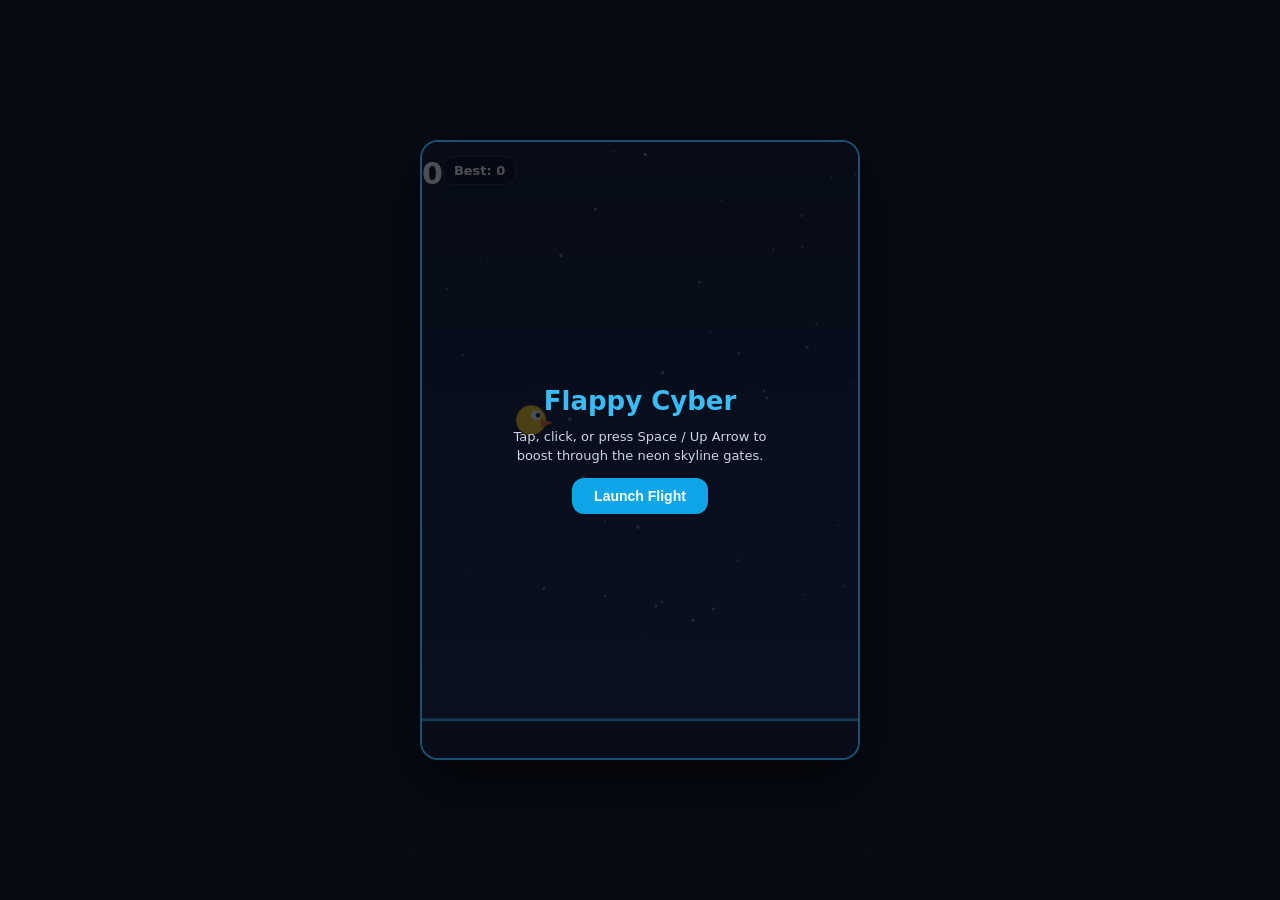
<file: public/games/flappy-cyber.html>
<!doctype html>
<html lang="en">
<head>
  <meta charset="UTF-8" />
  <meta name="viewport" content="width=device-width, initial-scale=1.0" />
  <title>Flappy Cyber — HTML Game</title>
  <style>
    * { box-sizing: border-box; margin: 0; padding: 0; }
    html, body { height: 100%; background: #070b14; color: #fff; font-family: system-ui, -apple-system, sans-serif; overflow: hidden; user-select: none; }
    .wrap { height: 100%; display: flex; align-items: center; justify-content: center; padding: 12px; }
    .card { position: relative; width: min(94vw, 440px); height: min(88vh, 620px); border-radius: 18px; overflow: hidden; border: 2px solid rgba(56,189,248,0.35); background: #0b1528; box-shadow: 0 24px 60px rgba(0,0,0,0.6); }
    canvas { width: 100%; height: 100%; display: block; cursor: pointer; }
    .hud { position: absolute; top: 14px; inset-x: 16px; display: flex; justify-content: space-between; pointer-events: none; font-weight: 800; text-shadow: 0 2px 8px rgba(0,0,0,0.8); }
    .score { font-size: 30px; color: #fff; }
    .best { font-size: 13px; background: rgba(0,0,0,0.45); padding: 6px 10px; border-radius: 10px; border: 1px solid rgba(255,255,255,0.15); align-self: flex-start; }
    .overlay { position: absolute; inset: 0; background: rgba(7,11,20,0.72); display: flex; flex-direction: column; align-items: center; justify-content: center; gap: 12px; text-align: center; padding: 24px; }
    .overlay.hidden { display: none; }
    .overlay h1 { font-size: 26px; color: #38bdf8; }
    .overlay p { font-size: 13px; color: #cbd5e1; max-width: 260px; line-height: 1.45; }
    button { background: #0ea5e9; color: #fff; border: none; border-radius: 12px; padding: 10px 22px; font-size: 14px; font-weight: 700; cursor: pointer; }
    button:hover { background: #38bdf8; }
  </style>
</head>
<body>
  <div class="wrap">
    <div class="card">
      <canvas id="c" width="440" height="620"></canvas>
      <div class="hud">
        <div class="score" id="scoreEl">0</div>
        <div class="best">Best: <span id="bestEl">0</span></div>
      </div>
      <div class="overlay" id="ov">
        <h1 id="ovTitle">Flappy Cyber</h1>
        <p id="ovMsg">Tap, click, or press Space / Up Arrow to boost through the neon skyline gates.</p>
        <button id="playBtn">Launch Flight</button>
      </div>
    </div>
  </div>

  <script>
    const c = document.getElementById('c');
    const ctx = c.getContext('2d');
    const scoreEl = document.getElementById('scoreEl');
    const bestEl = document.getElementById('bestEl');
    const ov = document.getElementById('ov');
    const ovTitle = document.getElementById('ovTitle');
    const ovMsg = document.getElementById('ovMsg');
    const playBtn = document.getElementById('playBtn');

    let best = Number(localStorage.getItem('html_flappy_best') || '0');
    bestEl.textContent = best;

    let bird = { x: 110, y: 280, vy: 0, r: 15 };
    let pipes = [];
    let stars = Array.from({ length: 42 }, () => ({ x: Math.random() * 440, y: Math.random() * 480, s: Math.random() * 2 + 1 }));
    let score = 0;
    let state = 'ready';
    let lastTs = performance.now();
    let spawnTimer = 0;

    function reset() {
      bird = { x: 110, y: 270, vy: -310, r: 15 };
      pipes = [];
      score = 0;
      spawnTimer = 0.7;
      scoreEl.textContent = '0';
      state = 'play';
      ov.classList.add('hidden');
    }

    function flap() {
      if (state === 'ready' || state === 'over') {
        reset();
        return;
      }
      bird.vy = -360;
    }

    function spawnPipe() {
      const gap = Math.max(126, 158 - Math.min(30, score));
      const minY = 90;
      const maxY = 470 - gap;
      const topH = minY + Math.random() * (maxY - minY);
      pipes.push({ x: c.width + 20, w: 62, topH, gap, passed: false });
    }

    function update(dt) {
      stars.forEach(st => {
        st.x -= 24 * dt;
        if (st.x < 0) st.x = c.width;
      });

      if (state !== 'play') return;

      bird.vy += 1080 * dt;
      bird.y += bird.vy * dt;

      spawnTimer -= dt;
      if (spawnTimer <= 0) {
        spawnPipe();
        spawnTimer = 1.48;
      }

      const speed = 175 + Math.min(90, score * 2.5);
      for (let i = pipes.length - 1; i >= 0; i--) {
        const p = pipes[i];
        p.x -= speed * dt;
        if (!p.passed && p.x + p.w < bird.x) {
          p.passed = true;
          score++;
          scoreEl.textContent = String(score);
          if (score > best) {
            best = score;
            bestEl.textContent = String(best);
            localStorage.setItem('html_flappy_best', String(best));
          }
        }
        if (bird.x + bird.r - 3 > p.x && bird.x - bird.r + 3 < p.x + p.w) {
          if (bird.y - bird.r + 3 < p.topH || bird.y + bird.r - 3 > p.topH + p.gap) {
            endGame();
          }
        }
        if (p.x + p.w < -20) pipes.splice(i, 1);
      }

      if (bird.y + bird.r > c.height - 40 || bird.y - bird.r < 0) {
        endGame();
      }
    }

    function endGame() {
      state = 'over';
      ovTitle.textContent = 'Crashed!';
      ovMsg.textContent = `Score: ${score} · Best: ${best}`;
      playBtn.textContent = 'Fly Again';
      ov.classList.remove('hidden');
    }

    function draw() {
      const grad = ctx.createLinearGradient(0, 0, 0, c.height);
      grad.addColorStop(0, '#091124');
      grad.addColorStop(1, '#122244');
      ctx.fillStyle = grad;
      ctx.fillRect(0, 0, c.width, c.height);

      ctx.fillStyle = 'rgba(255,255,255,0.45)';
      stars.forEach(s => ctx.fillRect(s.x, s.y, s.s, s.s));

      // Pipes
      pipes.forEach(p => {
        ctx.fillStyle = '#0ea5e9';
        ctx.fillRect(p.x, 0, p.w, p.topH);
        ctx.fillRect(p.x, p.topH + p.gap, p.w, c.height - 40 - (p.topH + p.gap));
        ctx.fillStyle = '#7dd3fc';
        ctx.fillRect(p.x - 4, p.topH - 16, p.w + 8, 16);
        ctx.fillRect(p.x - 4, p.topH + p.gap, p.w + 8, 16);
      });

      // Ground
      ctx.fillStyle = '#0f172a';
      ctx.fillRect(0, c.height - 40, c.width, 40);
      ctx.fillStyle = '#38bdf8';
      ctx.fillRect(0, c.height - 40, c.width, 3);

      // Bird
      ctx.save();
      ctx.translate(bird.x, bird.y);
      ctx.rotate(Math.max(-0.5, Math.min(1.0, bird.vy / 480)));
      ctx.fillStyle = '#facc15';
      ctx.beginPath(); ctx.arc(0, 0, bird.r, 0, Math.PI * 2); ctx.fill();
      ctx.fillStyle = '#f97316';
      ctx.beginPath(); ctx.moveTo(10, -2); ctx.lineTo(22, 3); ctx.lineTo(10, 7); ctx.fill();
      ctx.fillStyle = '#fff';
      ctx.beginPath(); ctx.arc(5, -5, 5, 0, Math.PI * 2); ctx.fill();
      ctx.fillStyle = '#0f172a';
      ctx.beginPath(); ctx.arc(7, -5, 2.3, 0, Math.PI * 2); ctx.fill();
      ctx.restore();
    }

    function frame(now) {
      const dt = Math.min(0.04, (now - lastTs) / 1000);
      lastTs = now;
      update(dt);
      draw();
      requestAnimationFrame(frame);
    }

    c.addEventListener('pointerdown', flap);
    playBtn.addEventListener('click', reset);
    window.addEventListener('keydown', (e) => {
      if (e.code === 'Space' || e.code === 'ArrowUp' || e.code === 'KeyW') {
        e.preventDefault();
        flap();
      }
    });

    requestAnimationFrame(frame);
  </script>
</body>
</html>
</file>
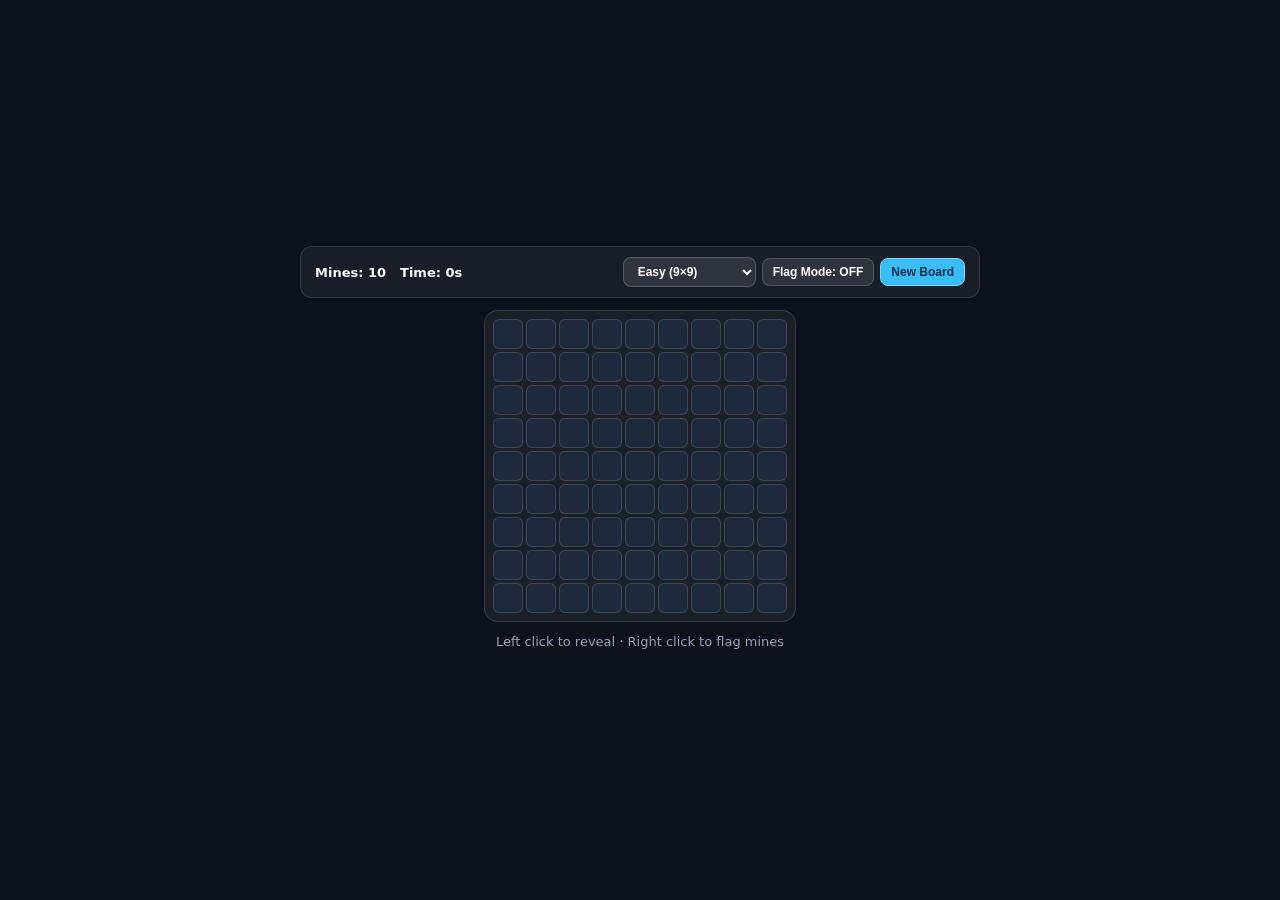
<file: public/games/minesweeper-pro.html>
<!doctype html>
<html lang="en">
<head>
  <meta charset="UTF-8" />
  <meta name="viewport" content="width=device-width, initial-scale=1.0" />
  <title>Minesweeper Pro — HTML Game</title>
  <style>
    * { box-sizing: border-box; margin: 0; padding: 0; }
    html, body { height: 100%; background: #0c111b; color: #f8fafc; font-family: system-ui, -apple-system, sans-serif; user-select: none; }
    .wrap { min-height: 100%; display: flex; flex-direction: column; align-items: center; justify-content: center; padding: 14px; gap: 12px; }
    .bar { width: 100%; max-width: 680px; display: flex; flex-wrap: wrap; align-items: center; justify-content: space-between; gap: 8px; background: rgba(255,255,255,0.05); border: 1px solid rgba(255,255,255,0.12); border-radius: 12px; padding: 10px 14px; font-size: 13px; }
    .stats { display: flex; gap: 14px; font-variant-numeric: tabular-nums; font-weight: 700; }
    .controls { display: flex; gap: 6px; align-items: center; flex-wrap: wrap; }
    select, button { background: rgba(255,255,255,0.1); color: #fff; border: 1px solid rgba(255,255,255,0.18); border-radius: 8px; padding: 6px 10px; font-size: 12px; font-weight: 600; cursor: pointer; }
    button.active { background: #f59e0b; border-color: #fbbf24; color: #1f1300; }
    button.primary { background: #38bdf8; border-color: #7dd3fc; color: #082f49; }
    .grid { display: grid; gap: 3px; background: rgba(255,255,255,0.06); padding: 8px; border-radius: 14px; border: 1px solid rgba(255,255,255,0.12); max-width: 100%; overflow: auto; }
    .cell { width: 30px; height: 30px; border-radius: 6px; border: 1px solid rgba(255,255,255,0.14); background: #1e293b; color: #fff; font-weight: 800; font-size: 14px; display: flex; align-items: center; justify-content: center; cursor: pointer; }
    .cell:hover:not(.open) { background: #334155; }
    .cell.open { background: #0f172a; border-color: rgba(255,255,255,0.06); cursor: default; }
    .cell.mine { background: #dc2626; }
    .cell.flag { background: #1e293b; color: #fbbf24; }
    .n1 { color: #38bdf8; } .n2 { color: #34d399; } .n3 { color: #fb7185; } .n4 { color: #a78bfa; }
    .n5 { color: #f59e0b; } .n6 { color: #2dd4bf; } .n7 { color: #e2e8f0; } .n8 { color: #94a3b8; }
    .status { font-size: 13px; color: #94a3b8; min-height: 20px; }
  </style>
</head>
<body>
  <div class="wrap">
    <div class="bar">
      <div class="stats">
        <span>Mines: <span id="minesLeft">10</span></span>
        <span>Time: <span id="timerEl">0</span>s</span>
      </div>
      <div class="controls">
        <select id="diff">
          <option value="9,9,10">Easy (9×9)</option>
          <option value="14,14,32">Medium (14×14)</option>
          <option value="20,14,55">Hard (20×14)</option>
        </select>
        <button id="flagModeBtn">Flag Mode: OFF</button>
        <button id="resetBtn" class="primary">New Board</button>
      </div>
    </div>

    <div id="grid" class="grid"></div>
    <div id="status" class="status">Left click to reveal · Right click (or toggle Flag Mode) to flag mines</div>
  </div>

  <script>
    const gridEl = document.getElementById('grid');
    const minesLeftEl = document.getElementById('minesLeft');
    const timerEl = document.getElementById('timerEl');
    const diffEl = document.getElementById('diff');
    const flagModeBtn = document.getElementById('flagModeBtn');
    const resetBtn = document.getElementById('resetBtn');
    const statusEl = document.getElementById('status');

    let cols = 9, rows = 9, totalMines = 10;
    let board = [];
    let firstClick = true;
    let gameOver = false;
    let flagMode = false;
    let sec = 0;
    let interval = null;

    function init() {
      const [c, r, m] = diffEl.value.split(',').map(Number);
      cols = c; rows = r; totalMines = m;
      board = Array.from({ length: rows * cols }, () => ({ mine: false, open: false, flag: false, adj: 0 }));
      firstClick = true;
      gameOver = false;
      sec = 0;
      clearInterval(interval);
      timerEl.textContent = '0';
      minesLeftEl.textContent = String(totalMines);
      statusEl.textContent = 'Left click to reveal · Right click to flag mines';
      gridEl.style.gridTemplateColumns = `repeat(${cols}, 30px)`;
      render();
    }

    function neighbors(idx) {
      const x = idx % cols, y = Math.floor(idx / cols), out = [];
      for (let dy = -1; dy <= 1; dy++) {
        for (let dx = -1; dx <= 1; dx++) {
          if (dx === 0 && dy === 0) continue;
          const nx = x + dx, ny = y + dy;
          if (nx >= 0 && nx < cols && ny >= 0 && ny < rows) out.push(ny * cols + nx);
        }
      }
      return out;
    }

    function placeMines(safeIdx) {
      const forbidden = new Set([safeIdx, ...neighbors(safeIdx)]);
      let placed = 0;
      while (placed < totalMines) {
        const i = Math.floor(Math.random() * board.length);
        if (!forbidden.has(i) && !board[i].mine) {
          board[i].mine = true;
          placed++;
        }
      }
      for (let i = 0; i < board.length; i++) {
        board[i].adj = neighbors(i).filter(n => board[n].mine).length;
      }
      interval = setInterval(() => { sec++; timerEl.textContent = String(sec); }, 1000);
    }

    function reveal(idx) {
      if (gameOver || board[idx].flag || board[idx].open) return;
      if (firstClick) {
        firstClick = false;
        placeMines(idx);
      }
      const stack = [idx];
      while (stack.length) {
        const cur = stack.pop();
        const cell = board[cur];
        if (cell.open || cell.flag) continue;
        cell.open = true;
        if (cell.mine) {
          gameOver = true;
          clearInterval(interval);
          board.forEach(c => { if (c.mine) c.open = true; });
          statusEl.textContent = 'Boom! Hit a mine — click New Board to try again.';
          render();
          return;
        }
        if (cell.adj === 0) {
          neighbors(cur).forEach(n => { if (!board[n].open) stack.push(n); });
        }
      }
      checkWin();
      render();
    }

    function toggleFlag(idx) {
      if (gameOver || board[idx].open) return;
      board[idx].flag = !board[idx].flag;
      const flagged = board.filter(c => c.flag).length;
      minesLeftEl.textContent = String(Math.max(0, totalMines - flagged));
      render();
    }

    function checkWin() {
      const unopenedSafe = board.some(c => !c.mine && !c.open);
      if (!unopenedSafe) {
        gameOver = true;
        clearInterval(interval);
        statusEl.textContent = `Board cleared in ${sec}s!`;
      }
    }

    function render() {
      gridEl.innerHTML = '';
      board.forEach((cell, i) => {
        const el = document.createElement('button');
        el.className = 'cell';
        if (cell.open) {
          el.classList.add('open');
          if (cell.mine) {
            el.classList.add('mine');
            el.textContent = '✸';
          } else if (cell.adj > 0) {
            el.classList.add(`n${cell.adj}`);
            el.textContent = String(cell.adj);
          }
        } else if (cell.flag) {
          el.classList.add('flag');
          el.textContent = '⚑';
        }
        el.addEventListener('click', () => (flagMode ? toggleFlag(i) : reveal(i)));
        el.addEventListener('contextmenu', (e) => { e.preventDefault(); toggleFlag(i); });
        gridEl.appendChild(el);
      });
    }

    flagModeBtn.addEventListener('click', () => {
      flagMode = !flagMode;
      flagModeBtn.textContent = `Flag Mode: ${flagMode ? 'ON' : 'OFF'}`;
      flagModeBtn.classList.toggle('active', flagMode);
    });
    diffEl.addEventListener('change', init);
    resetBtn.addEventListener('click', init);
    init();
  </script>
</body>
</html>
</file>
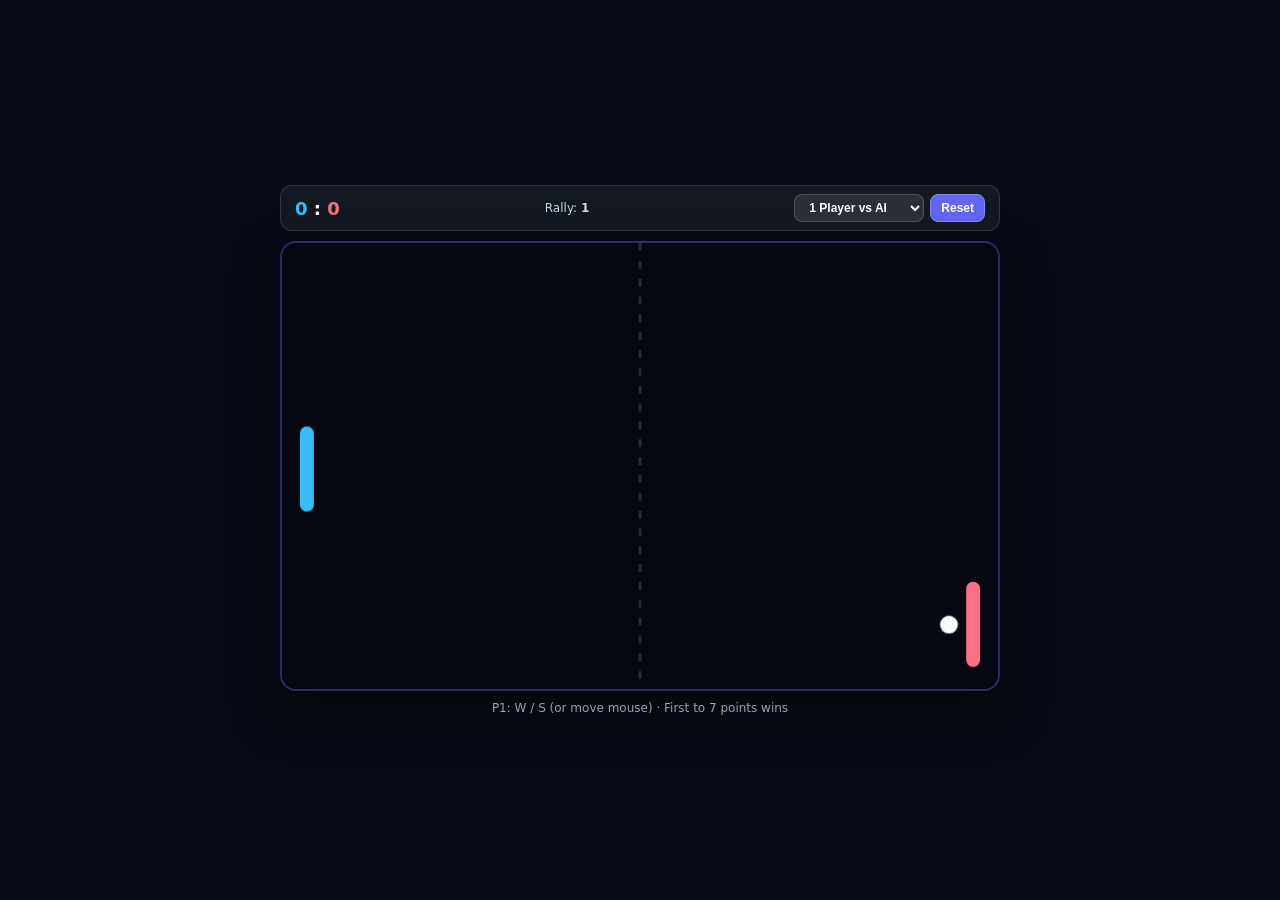
<file: public/games/pong-turbo.html>
<!doctype html>
<html lang="en">
<head>
  <meta charset="UTF-8" />
  <meta name="viewport" content="width=device-width, initial-scale=1.0" />
  <title>Turbo Pong — HTML Game</title>
  <style>
    * { box-sizing: border-box; margin: 0; padding: 0; }
    html, body { height: 100%; background: #080c16; color: #fff; font-family: system-ui, -apple-system, sans-serif; overflow: hidden; user-select: none; }
    .wrap { height: 100%; display: flex; flex-direction: column; align-items: center; justify-content: center; gap: 10px; padding: 12px; }
    .bar { width: 100%; max-width: 720px; display: flex; justify-content: space-between; align-items: center; gap: 8px; background: rgba(255,255,255,0.05); border: 1px solid rgba(255,255,255,0.12); border-radius: 12px; padding: 8px 14px; font-size: 13px; }
    .score { font-size: 18px; font-weight: 800; font-variant-numeric: tabular-nums; }
    .controls { display: flex; gap: 6px; }
    button, select { background: rgba(255,255,255,0.1); color: #fff; border: 1px solid rgba(255,255,255,0.18); border-radius: 8px; padding: 5px 10px; font-size: 12px; font-weight: 600; cursor: pointer; }
    button.primary { background: #6366f1; border-color: #818cf8; }
    canvas { width: min(94vw, 720px); max-height: 76vh; aspect-ratio: 16 / 10; border-radius: 16px; border: 2px solid rgba(99,102,241,0.4); background: #050811; box-shadow: 0 20px 50px rgba(0,0,0,0.6); }
    .hint { font-size: 12px; color: #94a3b8; }
  </style>
</head>
<body>
  <div class="wrap">
    <div class="bar">
      <div class="score"><span style="color:#38bdf8" id="p1Score">0</span> : <span style="color:#fb7185" id="p2Score">0</span></div>
      <div style="font-size:12px;color:#cbd5e1">Rally: <b id="rallyEl">0</b></div>
      <div class="controls">
        <select id="players">
          <option value="1">1 Player vs AI</option>
          <option value="2">2 Players Local</option>
        </select>
        <button id="resetBtn" class="primary">Reset</button>
      </div>
    </div>
    <canvas id="c" width="720" height="450"></canvas>
    <div class="hint" id="hint">P1: W / S (or move mouse) · First to 7 points wins</div>
  </div>

  <script>
    const c = document.getElementById('c');
    const ctx = c.getContext('2d');
    const p1El = document.getElementById('p1Score');
    const p2El = document.getElementById('p2Score');
    const rallyEl = document.getElementById('rallyEl');
    const playersEl = document.getElementById('players');
    const hintEl = document.getElementById('hint');
    const resetBtn = document.getElementById('resetBtn');

    const keys = {};
    let p1 = { y: 185, h: 86, score: 0 };
    let p2 = { y: 185, h: 86, score: 0 };
    let ball = { x: 360, y: 225, vx: 320, vy: 160, r: 9 };
    let rally = 0;
    let winner = '';

    function serve(dir) {
      ball.x = c.width / 2;
      ball.y = c.height / 2;
      const angle = (Math.random() * 0.7 - 0.35);
      const speed = 350;
      ball.vx = Math.cos(angle) * speed * dir;
      ball.vy = Math.sin(angle) * speed;
      rally = 0;
      rallyEl.textContent = '0';
    }

    function reset() {
      p1 = { y: 185, h: 86, score: 0 };
      p2 = { y: 185, h: 86, score: 0 };
      p1El.textContent = '0';
      p2El.textContent = '0';
      winner = '';
      serve(Math.random() > 0.5 ? 1 : -1);
    }

    let last = performance.now();
    function loop(now) {
      const dt = Math.min(0.035, (now - last) / 1000);
      last = now;

      if (!winner) {
        const padSpeed = 420;
        if (keys.KeyW || (playersEl.value === '1' && keys.ArrowUp)) p1.y -= padSpeed * dt;
        if (keys.KeyS || (playersEl.value === '1' && keys.ArrowDown)) p1.y += padSpeed * dt;

        if (playersEl.value === '2') {
          if (keys.ArrowUp) p2.y -= padSpeed * dt;
          if (keys.ArrowDown) p2.y += padSpeed * dt;
        } else {
          const target = ball.y - p2.h / 2;
          const diff = target - p2.y;
          p2.y += Math.sign(diff) * Math.min(Math.abs(diff), 330 * dt);
        }

        p1.y = Math.max(8, Math.min(c.height - p1.h - 8, p1.y));
        p2.y = Math.max(8, Math.min(c.height - p2.h - 8, p2.y));

        ball.x += ball.vx * dt;
        ball.y += ball.vy * dt;

        if (ball.y - ball.r < 0) { ball.y = ball.r; ball.vy = Math.abs(ball.vy); }
        if (ball.y + ball.r > c.height) { ball.y = c.height - ball.r; ball.vy = -Math.abs(ball.vy); }

        // Left paddle
        if (ball.vx < 0 && ball.x - ball.r <= 34 && ball.x - ball.r >= 16 && ball.y >= p1.y - 6 && ball.y <= p1.y + p1.h + 6) {
          const rel = ((ball.y - (p1.y + p1.h / 2)) / (p1.h / 2));
          const speed = Math.min(720, Math.hypot(ball.vx, ball.vy) * 1.06);
          const ang = rel * 1.05;
          ball.vx = Math.cos(ang) * speed;
          ball.vy = Math.sin(ang) * speed;
          ball.x = 34 + ball.r;
          rally++;
          rallyEl.textContent = String(rally);
        }

        // Right paddle
        if (ball.vx > 0 && ball.x + ball.r >= c.width - 34 && ball.x + ball.r <= c.width - 16 && ball.y >= p2.y - 6 && ball.y <= p2.y + p2.h + 6) {
          const rel = ((ball.y - (p2.y + p2.h / 2)) / (p2.h / 2));
          const speed = Math.min(720, Math.hypot(ball.vx, ball.vy) * 1.06);
          const ang = rel * 1.05;
          ball.vx = -Math.cos(ang) * speed;
          ball.vy = Math.sin(ang) * speed;
          ball.x = c.width - 34 - ball.r;
          rally++;
          rallyEl.textContent = String(rally);
        }

        if (ball.x < -15) {
          p2.score++; p2El.textContent = String(p2.score);
          if (p2.score >= 7) winner = playersEl.value === '1' ? 'CPU Wins!' : 'Player 2 Wins!';
          else serve(1);
        } else if (ball.x > c.width + 15) {
          p1.score++; p1El.textContent = String(p1.score);
          if (p1.score >= 7) winner = 'Player 1 Wins!';
          else serve(-1);
        }
      }

      // Render
      ctx.fillStyle = '#050811';
      ctx.fillRect(0, 0, c.width, c.height);

      ctx.setLineDash([8, 10]);
      ctx.strokeStyle = 'rgba(255,255,255,0.14)';
      ctx.lineWidth = 3;
      ctx.beginPath(); ctx.moveTo(c.width / 2, 0); ctx.lineTo(c.width / 2, c.height); ctx.stroke();
      ctx.setLineDash([]);

      ctx.fillStyle = '#38bdf8';
      ctx.beginPath(); ctx.roundRect(18, p1.y, 14, p1.h, 7); ctx.fill();
      ctx.fillStyle = '#fb7185';
      ctx.beginPath(); ctx.roundRect(c.width - 32, p2.y, 14, p2.h, 7); ctx.fill();

      ctx.fillStyle = '#f8fafc';
      ctx.beginPath(); ctx.arc(ball.x, ball.y, ball.r, 0, Math.PI * 2); ctx.fill();

      if (winner) {
        ctx.fillStyle = 'rgba(5,8,17,0.78)';
        ctx.fillRect(0, 0, c.width, c.height);
        ctx.fillStyle = '#fff';
        ctx.font = 'bold 30px system-ui';
        ctx.textAlign = 'center';
        ctx.fillText(winner, c.width / 2, c.height / 2);
      }

      requestAnimationFrame(loop);
    }

    c.addEventListener('pointermove', (e) => {
      if (playersEl.value !== '1') return;
      const r = c.getBoundingClientRect();
      const y = ((e.clientY - r.top) / r.height) * c.height;
      p1.y = Math.max(8, Math.min(c.height - p1.h - 8, y - p1.h / 2));
    });

    playersEl.addEventListener('change', () => {
      hintEl.textContent = playersEl.value === '2'
        ? 'P1: W / S · P2: Up / Down Arrows · First to 7 wins'
        : 'P1: W / S (or move mouse) · First to 7 points wins';
      reset();
    });

    window.addEventListener('keydown', (e) => { keys[e.code] = true; });
    window.addEventListener('keyup', (e) => { keys[e.code] = false; });
    resetBtn.addEventListener('click', reset);
    requestAnimationFrame(loop);
  </script>
</body>
</html>
</file>
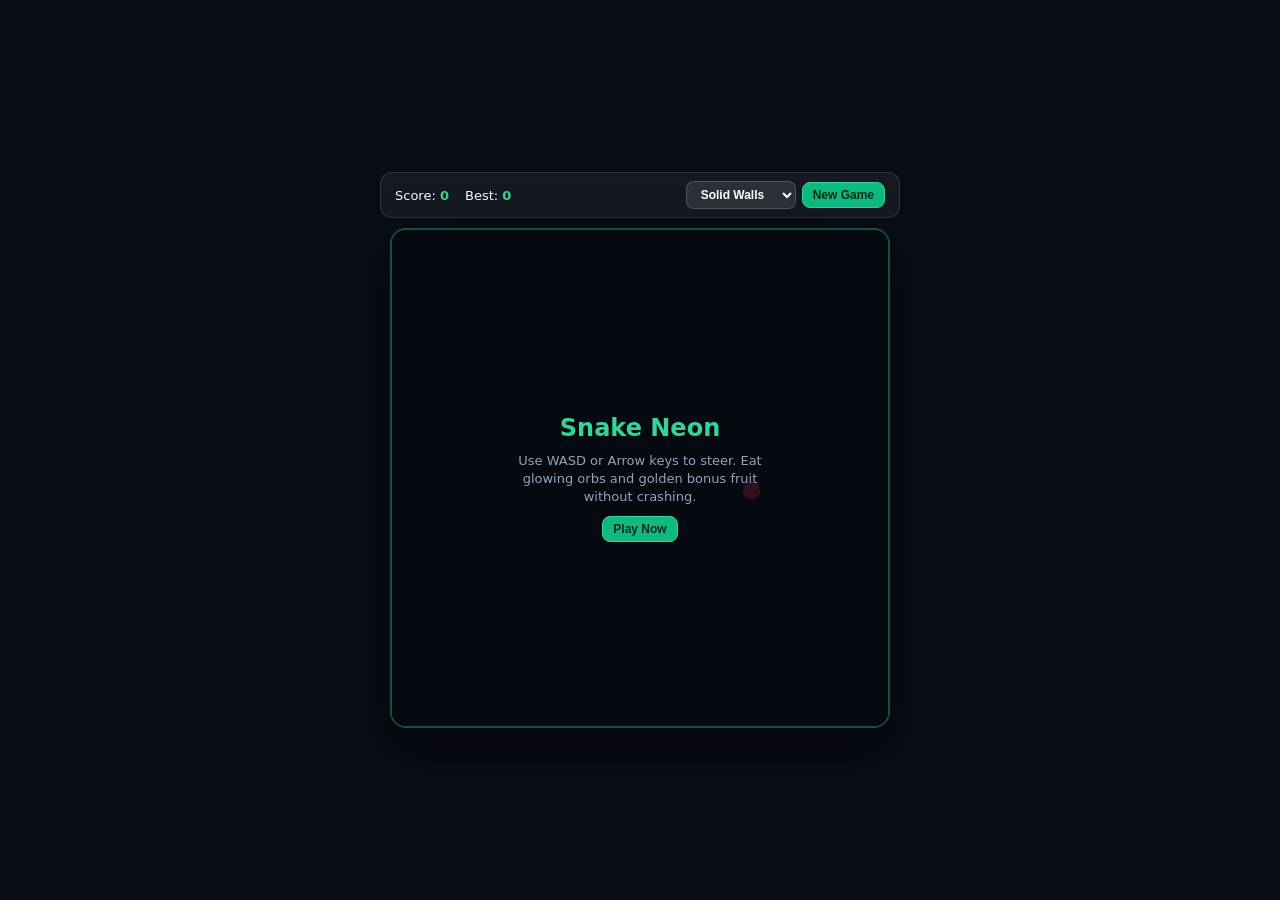
<file: public/games/snake-neon.html>
<!doctype html>
<html lang="en">
<head>
  <meta charset="UTF-8" />
  <meta name="viewport" content="width=device-width, initial-scale=1.0" />
  <title>Snake Neon — HTML Game</title>
  <style>
    * { box-sizing: border-box; margin: 0; padding: 0; }
    html, body { height: 100%; background: #090d16; color: #f8fafc; font-family: system-ui, -apple-system, sans-serif; overflow: hidden; user-select: none; }
    .wrap { height: 100%; display: flex; flex-direction: column; align-items: center; justify-content: center; padding: 12px; gap: 10px; }
    .hud { width: 100%; max-width: 520px; display: flex; align-items: center; justify-content: space-between; gap: 8px; background: rgba(255,255,255,0.05); border: 1px solid rgba(255,255,255,0.12); border-radius: 12px; padding: 8px 14px; font-size: 13px; }
    .stats { display: flex; gap: 16px; font-variant-numeric: tabular-nums; }
    .stats b { color: #34d399; }
    .controls { display: flex; gap: 6px; align-items: center; }
    select, button { background: rgba(255,255,255,0.1); color: #fff; border: 1px solid rgba(255,255,255,0.18); border-radius: 8px; padding: 5px 10px; font-size: 12px; cursor: pointer; font-weight: 600; }
    button:hover, select:hover { background: rgba(255,255,255,0.18); }
    button.primary { background: #10b981; border-color: #34d399; color: #052e16; }
    button.primary:hover { background: #34d399; }
    .stage { position: relative; width: min(88vw, 66vh, 500px); aspect-ratio: 1; border-radius: 16px; overflow: hidden; border: 2px solid rgba(52,211,153,0.35); background: #060911; box-shadow: 0 20px 50px rgba(0,0,0,0.6); }
    canvas { width: 100%; height: 100%; display: block; }
    .overlay { position: absolute; inset: 0; background: rgba(6,9,17,0.82); display: flex; flex-direction: column; align-items: center; justify-content: center; gap: 10px; text-align: center; padding: 20px; }
    .overlay.hidden { display: none; }
    .overlay h1 { font-size: 24px; color: #34d399; }
    .overlay p { font-size: 13px; color: #94a3b8; max-width: 280px; line-height: 1.4; }
    .dpad { display: none; gap: 6px; }
    @media (max-width: 640px) { .dpad { display: grid; grid-template-columns: repeat(3, 44px); } }
  </style>
</head>
<body>
  <div class="wrap">
    <div class="hud">
      <div class="stats">
        <span>Score: <b id="score">0</b></span>
        <span>Best: <b id="best">0</b></span>
      </div>
      <div class="controls">
        <select id="mode" aria-label="Wall mode">
          <option value="walls">Solid Walls</option>
          <option value="wrap">Portal Wrap</option>
        </select>
        <button id="restartBtn" class="primary">New Game</button>
      </div>
    </div>

    <div class="stage">
      <canvas id="board" width="500" height="500"></canvas>
      <div id="overlay" class="overlay">
        <h1 id="ovTitle">Snake Neon</h1>
        <p id="ovSub">Use WASD or Arrow keys to steer. Eat glowing orbs and golden bonus fruit without crashing.</p>
        <button id="startBtn" class="primary">Play Now</button>
      </div>
    </div>

    <div class="dpad">
      <div></div><button data-dir="0,-1">▲</button><div></div>
      <button data-dir="-1,0">◀</button><button data-dir="0,1">▼</button><button data-dir="1,0">▶</button>
    </div>
  </div>

  <script>
    const canvas = document.getElementById('board');
    const ctx = canvas.getContext('2d');
    const scoreEl = document.getElementById('score');
    const bestEl = document.getElementById('best');
    const modeEl = document.getElementById('mode');
    const overlay = document.getElementById('overlay');
    const ovTitle = document.getElementById('ovTitle');
    const ovSub = document.getElementById('ovSub');
    const startBtn = document.getElementById('startBtn');
    const restartBtn = document.getElementById('restartBtn');

    const GRID = 20;
    const CELL = canvas.width / GRID;
    let snake = [];
    let dir = { x: 1, y: 0 };
    let queue = [];
    let food = { x: 14, y: 10 };
    let bonus = null;
    let score = 0;
    let best = Number(localStorage.getItem('html_snake_best') || '0');
    let running = false;
    let tickMs = 115;
    let timer = null;

    bestEl.textContent = best;

    function randCell() {
      let c;
      do {
        c = { x: Math.floor(Math.random() * GRID), y: Math.floor(Math.random() * GRID) };
      } while (snake.some(s => s.x === c.x && s.y === c.y));
      return c;
    }

    function resetGame() {
      snake = [{ x: 8, y: 10 }, { x: 7, y: 10 }, { x: 6, y: 10 }];
      dir = { x: 1, y: 0 };
      queue = [];
      score = 0;
      tickMs = 115;
      bonus = null;
      food = randCell();
      scoreEl.textContent = '0';
      overlay.classList.add('hidden');
      running = true;
      clearTimeout(timer);
      loop();
    }

    function turn(nx, ny) {
      const last = queue.length ? queue[queue.length - 1] : dir;
      if (nx === -last.x && ny === -last.y) return;
      if (nx === last.x && ny === last.y) return;
      if (queue.length < 3) queue.push({ x: nx, y: ny });
    }

    function step() {
      if (!running) return;
      if (queue.length) dir = queue.shift();
      let head = { x: snake[0].x + dir.x, y: snake[0].y + dir.y };

      if (modeEl.value === 'wrap') {
        head.x = (head.x + GRID) % GRID;
        head.y = (head.y + GRID) % GRID;
      } else if (head.x < 0 || head.y < 0 || head.x >= GRID || head.y >= GRID) {
        return gameOver();
      }

      if (snake.some((s, i) => i < snake.length - 1 && s.x === head.x && s.y === head.y)) {
        return gameOver();
      }

      snake.unshift(head);

      if (head.x === food.x && head.y === food.y) {
        score += 10;
        scoreEl.textContent = String(score);
        if (score > best) {
          best = score;
          bestEl.textContent = String(best);
          localStorage.setItem('html_snake_best', String(best));
        }
        food = randCell();
        tickMs = Math.max(62, tickMs - 1.5);
        if (!bonus && Math.random() < 0.22) {
          bonus = { ...randCell(), ttl: 48 };
        }
      } else if (bonus && head.x === bonus.x && head.y === bonus.y) {
        score += 35;
        scoreEl.textContent = String(score);
        if (score > best) {
          best = score;
          bestEl.textContent = String(best);
          localStorage.setItem('html_snake_best', String(best));
        }
        bonus = null;
      } else {
        snake.pop();
      }

      if (bonus) {
        bonus.ttl--;
        if (bonus.ttl <= 0) bonus = null;
      }
      draw();
    }

    function draw() {
      ctx.fillStyle = '#060911';
      ctx.fillRect(0, 0, canvas.width, canvas.height);

      ctx.strokeStyle = 'rgba(255,255,255,0.035)';
      ctx.lineWidth = 1;
      for (let i = 1; i < GRID; i++) {
        ctx.beginPath(); ctx.moveTo(i * CELL, 0); ctx.lineTo(i * CELL, canvas.height); ctx.stroke();
        ctx.beginPath(); ctx.moveTo(0, i * CELL); ctx.lineTo(canvas.width, i * CELL); ctx.stroke();
      }

      // Food
      ctx.fillStyle = '#f43f5e';
      ctx.beginPath();
      ctx.arc((food.x + 0.5) * CELL, (food.y + 0.5) * CELL, CELL * 0.36, 0, Math.PI * 2);
      ctx.fill();

      // Bonus orb
      if (bonus) {
        ctx.fillStyle = '#facc15';
        ctx.beginPath();
        ctx.arc((bonus.x + 0.5) * CELL, (bonus.y + 0.5) * CELL, CELL * 0.4, 0, Math.PI * 2);
        ctx.fill();
      }

      // Snake
      snake.forEach((seg, idx) => {
        const pad = idx === 0 ? 1.5 : 2.5;
        ctx.fillStyle = idx === 0 ? '#6ee7b7' : idx % 2 === 0 ? '#10b981' : '#059669';
        ctx.beginPath();
        ctx.roundRect(seg.x * CELL + pad, seg.y * CELL + pad, CELL - pad * 2, CELL - pad * 2, 5);
        ctx.fill();
      });
    }

    function gameOver() {
      running = false;
      clearTimeout(timer);
      ovTitle.textContent = 'Game Over';
      ovSub.textContent = `Final Score: ${score} · Best: ${best}`;
      startBtn.textContent = 'Play Again';
      overlay.classList.remove('hidden');
    }

    function loop() {
      if (!running) return;
      step();
      if (running) timer = setTimeout(loop, tickMs);
    }

    window.addEventListener('keydown', (e) => {
      if (['ArrowUp', 'ArrowDown', 'ArrowLeft', 'ArrowRight', 'Space'].includes(e.code)) e.preventDefault();
      if (e.code === 'ArrowUp' || e.code === 'KeyW') turn(0, -1);
      if (e.code === 'ArrowDown' || e.code === 'KeyS') turn(0, 1);
      if (e.code === 'ArrowLeft' || e.code === 'KeyA') turn(-1, 0);
      if (e.code === 'ArrowRight' || e.code === 'KeyD') turn(1, 0);
      if (e.code === 'Space' && !running) resetGame();
    });

    document.querySelectorAll('[data-dir]').forEach(btn => {
      btn.addEventListener('click', () => {
        const [x, y] = btn.dataset.dir.split(',').map(Number);
        turn(x, y);
      });
    });

    startBtn.addEventListener('click', resetGame);
    restartBtn.addEventListener('click', resetGame);
    draw();
  </script>
</body>
</html>
</file>
